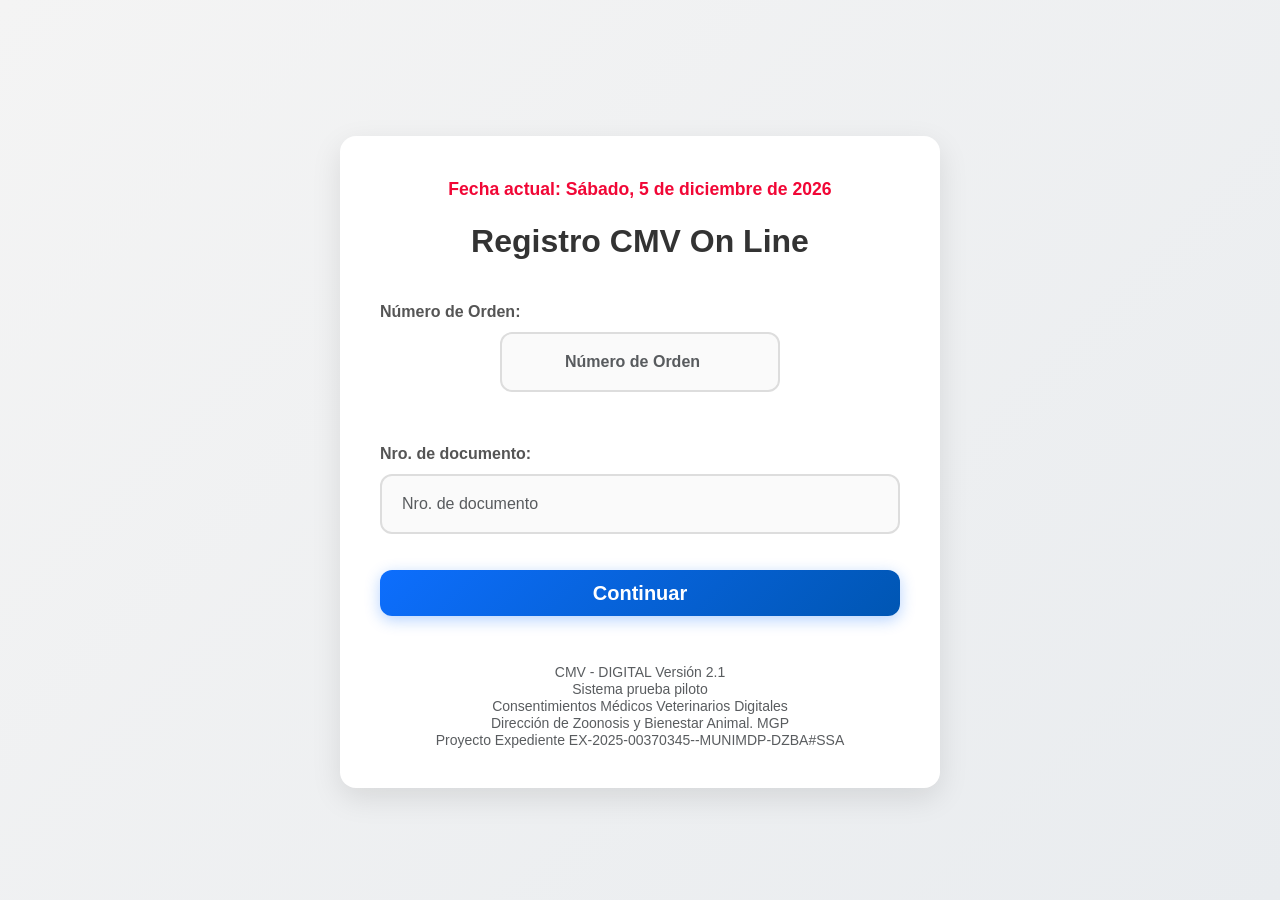
<file: index.html>
<!DOCTYPE html>
<html lang="es">

<head>
  <meta charset="UTF-8">
  <title>CMV on line</title>
  <meta name="viewport" content="width=device-width, initial-scale=1.0">
  <link href="https://cdn.jsdelivr.net/npm/bootstrap@5.3.3/dist/css/bootstrap.min.css" rel="stylesheet"
    xintegrity="sha384-QWTKZyjpPEjISv5WaRU9OFeRpok6YctnYmDr5pNlyT2bRjXh0JMhjY6hW+ALEwIH" crossorigin="anonymous">
  <style>
    .btn-primary:disabled {
      background-color: #0d6efd !important;
      border-color: #0d6efd !important;
      opacity: 0.65 !important;
      cursor: not-allowed;
    }

    @keyframes parpadeo-suave {
      0% {
        opacity: 1;
        transform: scale(1);
      }

      50% {
        opacity: 0.7;
        transform: scale(1.05);
      }

      100% {
        opacity: 1;
        transform: scale(1);
      }
    }

    .btn-accept {
      border: 1px solid #0d6efd;
      color: #fff;
      background-color: #0d6efd;
      padding: 12px 20px;
      border-radius: 4px;
      cursor: pointer;
      font-size: 16px;
      font-weight: 800;
      transition: background-color 0.3s ease, border-color 0.3s ease, color 0.3s ease;
      text-align: center;
      margin-top: 15px;
    }

    /* Permite que parte del texto del botón se muestre sin negrita */
    .btn-accept .normal-weight {
      font-weight: 400 !important;
    }

    /* Clase que anima el botón cuando está habilitado */
    .btn-highlight {
      animation: parpadeo-suave 1.5s infinite ease-in-out;
      box-shadow: 0 0 10px rgba(13, 110, 253, 0.5);
    }

    .btn-accept:disabled {
      opacity: 0.65 !important;
      cursor: not-allowed;
    }

    /* Estilo cuando el CMV ha sido aceptado */
    .btn-accepted {
      background-color: #0b5ed7;
      color: #fff;
      border-color: #0b5ed7;
      box-shadow: 0 0 10px rgba(13, 110, 253, 0.5);
    }

    @keyframes parpadeo-aceptado {
      0% {
        transform: scale(1);
        box-shadow: 0 0 10px rgba(13, 110, 253, 0.5);
      }

      50% {
        transform: scale(1.02);
        box-shadow: 0 0 20px rgba(13, 110, 253, 0.7);
      }

      100% {
        transform: scale(1);
        box-shadow: 0 0 10px rgba(13, 110, 253, 0.5);
      }
    }

    .btn-accept:hover {
      background-color: #0b5ed7;
      color: #fff;
    }

    .highlight-text {
      color: #000;
      font-weight: bold;
    }

    .readonly-field {
      background-color: #f0f0f0;
    }

    .numero-orden-container {
      display: flex;
      flex-direction: column;
      justify-content: left;
      margin-bottom: 15px;
    }

    .numero-orden-container label {
      font-weight: 600;
      font-size: 1rem;
    }

    .orden-numero-input {
      text-align: center;
      font-weight: 900;
      font-size: 3rem;
      padding: 20px;
      width: 220px;
      border: 3px solid #dc3545;
      border-radius: 8px;
      background-color: #f8f9fa;
      margin: 0 auto;
      color: #dc3545;
    }

    .modal-text-lg {
      font-size: 1.25rem;
    }

    /* Estilos generales del cuerpo y contenedor */
    body {
      font-family: 'Segoe UI', Tahoma, Geneva, Verdana, sans-serif;
      background: linear-gradient(135deg, #f4f4f4 0%, #e9ecef 100%);
      display: flex;
      justify-content: center;
      align-items: center;
      min-height: 100vh;
      margin: 0;
      padding: 20px;
      box-sizing: border-box;
    }

    .form-container {
      background-color: #fff;
      padding: 40px;
      border-radius: 16px;
      box-shadow: 0 10px 30px rgba(0, 0, 0, 0.1);
      width: 100%;
      max-width: 600px;
      transition: transform 0.3s ease, box-shadow 0.3s ease;
    }

    .form-container:hover {
      transform: translateY(-5px);
      box-shadow: 0 15px 40px rgba(0, 0, 0, 0.15);
    }

    /* Nuevo estilo para la fecha */
    .fecha-centrada {
      text-align: center;
      margin-bottom: 20px;
      color: #f10736;
      font-weight: 600;
      font-size: 1.1rem;
    }

    h2 {
      text-align: center;
      margin-bottom: 30px;
      color: #333;
      font-weight: 700;
      font-size: 2rem;
    }

    /* Estilos de los campos del formulario */
    form {
      display: flex;
      flex-direction: column;
    }

    input[type="text"],
    input[type="number"],
    input[type="tel"],
    input[type="email"],
    select {
      width: 100%;
      padding: 16px 20px;
      margin-bottom: 20px;
      border: 2px solid #ddd;
      border-radius: 12px;
      box-sizing: border-box;
      font-size: 16px;
      transition: border-color 0.3s ease, box-shadow 0.3s ease;
      background-color: #fafafa;
    }

    input[type="text"]:focus,
    input[type="number"]:focus,
    input[type="tel"]:focus,
    input[type="email"]:focus,
    select:focus {
      outline: none;
      border-color: #5cb85c;
      box-shadow: 0 0 0 3px rgba(92, 184, 92, 0.1);
      background-color: #fff;
    }

    /* Estilos para el botón de envío */
    button[type="submit"] {




      background-color: #0d6efd;
      border-color: #0d6efd;
      color: #fff;
      transition: background-color 0.15s ease-in-out, border-color 0.15s ease-in-out;
    }

    /* ====== Contenido embebido de style.css ====== */

    /* Estilos generales del cuerpo y contenedor */
    body {
      font-family: 'Segoe UI', Tahoma, Geneva, Verdana, sans-serif;
      background: linear-gradient(135deg, #f4f4f4 0%, #e9ecef 100%);
      display: flex;
      justify-content: center;
      align-items: center;
      min-height: 100vh;
      margin: 0;
      padding: 20px;
      box-sizing: border-box;
    }

    .form-container {
      background-color: #fff;
      padding: 40px;
      border-radius: 16px;
      box-shadow: 0 10px 30px rgba(0, 0, 0, 0.1);
      width: 100%;
      max-width: 600px;
      transition: transform 0.3s ease, box-shadow 0.3s ease;
    }

    .form-container:hover {
      transform: translateY(-5px);
      box-shadow: 0 15px 40px rgba(0, 0, 0, 0.15);
    }

    /* Nuevo estilo para la fecha */
    .fecha-centrada {
      text-align: center;
      margin-bottom: 20px;
      color: #f10736;
      font-weight: 600;
      font-size: 1.1rem;
    }

    h2 {
      text-align: center;
      margin-bottom: 30px;
      color: #333;
      font-weight: 700;
      font-size: 2rem;
    }

    /* Estilos de los campos del formulario */
    form {
      display: flex;
      flex-direction: column;
    }

    input[type="text"],
    input[type="number"],
    input[type="tel"],
    input[type="email"],
    select {
      width: 100%;
      padding: 16px 20px;
      margin-bottom: 20px;
      border: 2px solid #ddd;
      border-radius: 12px;
      box-sizing: border-box;
      font-size: 16px;
      transition: border-color 0.3s ease, box-shadow 0.3s ease;
      background-color: #fafafa;
    }

    input[type="text"]:focus,
    input[type="number"]:focus,
    input[type="tel"]:focus,
    input[type="email"]:focus,
    select:focus {
      outline: none;
      border-color: #5cb85c;
      box-shadow: 0 0 0 3px rgba(92, 184, 92, 0.1);
      background-color: #fff;
    }

    /* Estilos para los campos de solo lectura */
    .readonly-field {
      background-color: #e9ecef;
      color: #6c757d;
      cursor: not-allowed;
      border-color: #adb5bd;
    }

    /* Estilos para el botón de envío (coincide con el resto de botones primarios) */
    button[type="submit"] {
      background: linear-gradient(135deg, #0d6efd 0%, #0056b3 100%);
      color: #fff;
      padding: 16px 32px;
      border: none;
      border-radius: 12px;
      cursor: pointer;
      font-size: 18px;
      font-weight: 600;
      transition: background 0.3s ease, transform 0.2s ease;
      box-shadow: 0 4px 15px rgba(13, 110, 253, 0.3);
    }

    button[type="submit"]:hover {
      background: linear-gradient(135deg, #0056b3 0%, #004085 100%);
      transform: translateY(-2px);
      box-shadow: 0 6px 20px rgba(13, 110, 253, 0.4);
    }

    /* Estilos para la etiqueta y texto pequeño */
    label {
      margin-top: 10px;
      margin-bottom: 8px;
      color: #555;
      font-weight: 600;
      text-align: left;
      font-size: 1rem;
    }

    small {
      font-size: 0.85em;
      color: #888;
      margin: 0;
      line-height: 1.2;
      display: block;
    }

    /* Media queries para móviles */
    @media (max-width: 768px) {
      body {
        padding: 10px;
      }

      .form-container {
        padding: 20px;
        margin: 10px;
        border-radius: 12px;
      }

      h2 {
        font-size: 1.5rem;
        margin-bottom: 20px;
      }

      input[type="text"],
      input[type="number"],
      input[type="tel"],
      input[type="email"],
      select {
        padding: 14px 16px;
        font-size: 16px;
        /* Previene zoom en iOS */
      }

      button[type="submit"] {
        padding: 14px 24px;
        font-size: 16px;
      }

      .fecha-centrada {
        font-size: 1rem;
      }
    }

    /* Contenedor y estilo para Número de Orden */
    .numero-orden-container {
      display: flex;
      flex-direction: column;
      justify-content: center;
      margin-bottom: 20px;
    }

    .orden-numero-input {
      text-align: center;
      font-weight: 800;
      font-size: 3rem;
      padding: 20px;
      width: 100%;
      max-width: 280px;
      border: 3px solid #dc3545;
      border-radius: 12px;
      margin: 0 auto;
      background-color: #f8f9fa;
      color: #dc3545;
      transition: border-color 0.3s ease;
    }

    .orden-numero-input:focus {
      border-color: #5cb85c;
      box-shadow: 0 0 0 3px rgba(92, 184, 92, 0.1);
    }

    /* Estilo para botones adicionales */
    .btn {
      border-radius: 12px;
      font-weight: 600;
      transition: all 0.3s ease;
    }

    .btn-primary {
      background: linear-gradient(135deg, #0d6efd 0%, #0056b3 100%);
      border: none;
      box-shadow: 0 4px 15px rgba(13, 110, 253, 0.3);
    }

    /* Loader Overlay Stylings */
    @keyframes spin3d {
      0% {
        transform: rotateY(0deg);
      }

      100% {
        transform: rotateY(360deg);
      }
    }

    #loadingOverlay {
      position: fixed;
      top: 0;
      left: 0;
      width: 100%;
      height: 100%;
      background: rgba(255, 255, 255, 0.9);
      display: none;
      flex-direction: column;
      justify-content: center;
      align-items: center;
      z-index: 9999;
      backdrop-filter: blur(5px);
      perspective: 1000px;
    }

    .loader-rotating-icon {
      width: 120px;
      height: 120px;
      animation: spin3d 2s linear infinite;
      filter: drop-shadow(0 0 15px rgba(0, 0, 0, 0.2));
      transform-style: preserve-3d;
    }
  </style>
</head>

<body>
  <div id="loadingOverlay">
    <img src="mgp_icono.png" class="loader-rotating-icon" alt="Cargando...">
    <p class="mt-3 fw-bold text-primary" id="loaderText">Procesando información...</p>
  </div>
  <div class="form-container container mt-4">
    <p class="fecha-centrada">Fecha actual: <span id="fechaActual"></span></p>
    <h2 class="fw-bold">Registro CMV On Line</h2>
    <form id="miForm">
      <p id="mensajeAdvertencia" class="text-danger" style="display: none;"></p>

      <div class="col-12 text-center numero-orden-container">
        <label for="numeroOrdenInput">Número de Orden:</label>
        <input type="number" name="numero_de_orden" class="form-control orden-numero-input" id="numeroOrdenInput"
          placeholder="Número de Orden" required>
      </div>

      <div class="row g-3 mb-3">
        <div class="col-12">
          <label for="documentoInput">Nro. de documento:</label>
          <input type="number" name="documento" placeholder="Nro. de documento" class="form-control" id="documentoInput"
            required>
          <input type="hidden" name="id_propietario" id="idPropietarioInput">
          <input type="hidden" name="id_animal" id="idAnimalInput">
          <input type="hidden" name="hereda" id="heredaInput">
        </div>
      </div>

      <div id="continueButtonContainer" class="d-grid gap-2">
        <button type="button" class="btn btn-primary btn-lg" id="continueBtn">Continuar</button>
      </div>

      <div id="formContent" style="display: none;">
        <div class="row g-3 mb-3">
          <div class="col-12">
            <label for="apellidoInput">Apellido:</label>
            <input type="text" placeholder="Apellido del propietario" class="form-control" id="apellidoInput" required>
          </div>
          <div class="col-12">
            <label for="nombreInput">Nombre/s:</label>
            <input type="text" placeholder="Nombre del propietario" class="form-control" id="nombreInput" required>
            <input type="hidden" name="propietario" id="propietarioInput">
          </div>
          <div class="col-12">
            <label for="domicilioInput">Domicilio:</label>
            <input type="text" name="domicilio" placeholder="Domicilio" class="form-control" id="domicilioInput"
              required>
          </div>
          <div class="col-12">
            <label for="telefonoInput">Teléfono / Celular:</label>
            <input type="tel" name="telefono" placeholder="Teléfono" class="form-control" id="telefonoInput" required>
          </div>
        </div>
        <div class="row g-3 mb-3">
          <div class="col-12">
            <label for="especieInput">Especie:</label>
            <select name="especie" class="form-select" id="especieInput" required>
              <option value="">Seleccione especie</option>
              <option value="Canino macho">Canino macho</option>
              <option value="Canino hembra">Canino hembra</option>
              <option value="Felino macho">Felino macho</option>
              <option value="Felino hembra">Felino hembra</option>
            </select>
          </div>
          <div class="col-12">
            <label for="edadInput">Edad del animal (indique mes o año):</label>
            <input type="text" name="edad" placeholder="Edad" class="form-control" id="edadInput" required>
          </div>
          <div class="col-12">
            <label for="raza">Raza:</label>
            <select name="raza" id="raza" class="form-select" required>
              <option value="">Seleccione raza</option>
              <option value="Mestizo">Mestizo</option>
              <option value="Definida">Definida</option>
            </select>
          </div>
          <div class="col-12">
            <label for="razaDefinida" style="display:none;">Indique la raza:</label>
            <input type="text" name="razaDefinida" id="razaDefinida" placeholder="Indique la raza" class="form-control"
              required style="display:none;">
          </div>
          <div class="col-12">
            <label for="pelajeInput">Pelaje:</label>
            <select name="pelaje" id="pelajeInput" class="form-select" required>
              <option value="">Seleccione pelaje</option>
              <option value="Amarillo">Amarillo</option>
              <option value="Atigrado">Atigrado</option>
              <option value="Bayo">Bayo</option>
              <option value="Blanco">Blanco</option>
              <option value="Blanco y marron">Blanco y marrón</option>
              <option value="Blanco y negro">Blanco y negro</option>
              <option value="Blanco y gris">Blanco y gris</option>
              <option value="Gris">Gris</option>
              <option value="Gris y blanco">Gris y blanco</option>
              <option value="Gris y negro">Gris y negro</option>
              <option value="Gris y marrón">Gris y marrón</option>
              <option value="Marron">Marrón</option>
              <option value="Naranja">Naranja</option>
              <option value="Negro">Negro</option>
              <option value="Negro y marrón">Negro y marrón</option>
              <option value="Tricolor">Tricolor</option>
            </select>
          </div>
        </div>

        <div class="row g-3 mb-3">
          <div class="col-12">
            <label for="antirrabica">¿Fue vacunado contra la rabia en el último año?:</label>
            <select name="antirrabica" id="antirrabica" class="form-select" required>
              <option value="">Seleccione</option>
              <option value="Sí">Sí</option>
              <option value="No">No</option>
            </select>
          </div>
          <div class="col-12">
            <label for="fechaAntirrabica" style="display:none;">¿Cuándo fue vacunado?:</label>
            <input type="text" name="fechaAntirrabica" id="fechaAntirrabica" placeholder="¿Cuándo fue vacunado?"
              required class="form-control" style="display:none;">
          </div>
          <div class="col-12" id="vacunarDiv" style="display:none;">
            <label for="vacunarAnimal">¿Desea vacunar al animal?:</label>
            <select name="vacunarAnimal" id="vacunarAnimal" class="form-select" required>
              <option value="">Seleccione</option>
              <option value="Sí">Sí</option>
              <option value="No">No</option>
            </select>
          </div>
          <div class="col-12">
            <label for="email">Correo electrónico (no obligatorio):</label>
            <input type="email" name="email" id="email" placeholder="Su correo electrónico" class="form-control">
            <small class="form-text">El correo es opcional y será utilizado únicamente para enviar el consentimiento
              médico veterinario.</small>
          </div>
        </div>

        <div class="d-flex justify-content-center">
          <button type="button" class="btn btn-accept" id="btnAcepto" disabled><span class="normal-weight">HAGA CLICK
              AQUI en este recuadro si acepta el Consentimiento Médico Veterinario.</span> <span
              class="highlight-text">VERIFIQUE QUE LOS DATOS ESTEN COMPLETOS.</span></button>
        </div>

        <div class="d-grid gap-2 mt-3">
          <button type="submit" class="btn btn-primary btn-lg" id="submitBtn" disabled>Enviar datos</button>
        </div>
      </div>
    </form>

    <footer class="text-center mt-5">
      <small class="form-text">
        CMV - DIGITAL Versión 2.1<br>
        Sistema prueba piloto<br>
        Consentimientos Médicos Veterinarios Digitales<br>
        Dirección de Zoonosis y Bienestar Animal. MGP<br>
        Proyecto Expediente EX-2025-00370345--MUNIMDP-DZBA#SSA
      </small>
    </footer>
  </div>

  <div class="modal fade" id="successModal" tabindex="-1" aria-labelledby="successModalLabel" aria-hidden="true">
    <div class="modal-dialog modal-lg">
      <div class="modal-content">
        <div class="modal-header">
          <h5 class="modal-title" id="successModalLabel">CMV Online</h5>
          <button type="button" class="btn-close" data-bs-dismiss="modal" aria-label="Close"></button>
        </div>
        <div class="modal-body">
          <p id="modal-message" class="modal-text-lg"></p>
        </div>
        <div class="modal-footer">
          <button type="button" class="btn btn-primary" data-bs-dismiss="modal">Aceptar</button>
        </div>
      </div>
    </div>
  </div>

  <div class="modal fade" id="warningModal" tabindex="-1" aria-labelledby="warningModalLabel" aria-hidden="true">
    <div class="modal-dialog modal-lg">
      <div class="modal-content">
        <div class="modal-header">
          <h5 class="modal-title" id="warningModalLabel">CMV Online</h5>
          <button type="button" class="btn-close" data-bs-dismiss="modal" aria-label="Close"></button>
        </div>
        <div class="modal-body">
          <p id="warning-message" class="modal-text-lg"></p>

          <div id="pppContainer" style="display: none;" class="mt-3">
            <button class="btn btn-outline-danger btn-sm" type="button" data-bs-toggle="collapse"
              data-bs-target="#listaRazasPPP" aria-expanded="false">
              Ver listado de razas (Ordenanza 22031)
            </button>
            <div class="collapse mt-2" id="listaRazasPPP">
              <div class="card card-body" style="font-size: 0.9rem;">
                <ul class="row list-unstyled">
                  <li class="col-md-6">Airedale Terrier</li>
                  <li class="col-md-6">Akita Inu</li>
                  <li class="col-md-6">American Staffordshire Terrier</li>
                  <li class="col-md-6">Pitbull American Terrier</li>
                  <li class="col-md-6">Boyero de berna</li>
                  <li class="col-md-6">Bóxer</li>
                  <li class="col-md-6">Bullmastif</li>
                  <li class="col-md-6">Bull Terrier</li>
                  <li class="col-md-6">Cané corso</li>
                  <li class="col-md-6">Doberman</li>
                  <li class="col-md-6">Dogo Argentino</li>
                  <li class="col-md-6">Dogo Alemán</li>
                  <li class="col-md-6">Gran Danés</li>
                  <li class="col-md-6">Dogo Canario</li>
                  <li class="col-md-6">Presa Canario</li>
                  <li class="col-md-6">Dogo de burdeos</li>
                  <li class="col-md-6">Fila Brasileño</li>
                  <li class="col-md-6">Gran perro Japonés</li>
                  <li class="col-md-6">Kuvas</li>
                  <li class="col-md-6">Mastiff (Mastín Inglés)</li>
                  <li class="col-md-6">Mastín Napolitano</li>
                  <li class="col-md-6">Ovejero Alemán</li>
                  <li class="col-md-6">Ovejero Belga</li>
                  <li class="col-md-6">Pastor del Cáucaso</li>
                  <li class="col-md-6">Rottweiler</li>
                  <li class="col-md-6">San Bernardo</li>
                  <li class="col-md-6">Schnauzer Gigante</li>
                  <li class="col-md-6">Staffordshire Bull Terrier</li>
                  <li class="col-md-6">Viejo Pastor Inglés</li>
                  <li class="col-md-6">Mestizos de las cruzas anteriores</li>
                </ul>
              </div>
            </div>
          </div>
        </div>
        <div class="modal-footer">
          <button type="button" class="btn btn-primary" data-bs-dismiss="modal">Aceptar</button>
        </div>
      </div>
    </div>
  </div>

  <div class="modal fade" id="accessDisabledModal" tabindex="-1" aria-labelledby="accessDisabledModalLabel"
    aria-hidden="true" data-bs-backdrop="static" data-bs-keyboard="false">
    <div class="modal-dialog modal-lg">
      <div class="modal-content">
        <div class="modal-header">
          <h5 class="modal-title" id="accessDisabledModalLabel">CMV Online</h5>
        </div>
        <div class="modal-body">
          <p class="modal-text-lg text-danger fw-bold text-center" id="accessDisabledMessage">ACCESO DESHABILITADO</p>
        </div>
        <div class="modal-footer">
          <button type="button" class="btn btn-primary" data-bs-dismiss="modal">Aceptar</button>
        </div>
      </div>
    </div>
  </div>

  <script src="https://cdn.jsdelivr.net/npm/bootstrap@5.3.3/dist/js/bootstrap.bundle.min.js"
    xintegrity="sha384-YvpcrYf0tY3lHB60NNkmXc5s9fDVZLESaAA55NDzOxhy9GkcIdslK1eN7N6jIeHz"
    crossorigin="anonymous"></script>

  <script>
    function showLoader(text) {
      document.getElementById('loaderText').textContent = text || "Procesando...";
      document.getElementById('loadingOverlay').style.display = "flex";
    }

    function hideLoader() {
      document.getElementById('loadingOverlay').style.display = "none";
    }

    // Configuración de la fecha actual
    const fechaElemento = document.getElementById("fechaActual");
    const hoy = new Date();
    const opciones = { weekday: 'long', year: 'numeric', month: 'long', day: 'numeric' };
    const fechaFormateada = hoy.toLocaleDateString('es-ES', opciones);
    fechaElemento.textContent = fechaFormateada.charAt(0).toUpperCase() + fechaFormateada.slice(1);
    /**
         * Muestra el modal de advertencia con un mensaje específico.
         * @param {string} mensaje El texto a mostrar en el modal.
         * @param {boolean} mostrarPPP Si se debe mostrar el botón de razas peligrosas.
         */
    function deshabilitarFormulario(mensaje, mostrarPPP = false) {
      const modalMessage = document.getElementById("warning-message");
      const pppContainer = document.getElementById("pppContainer");

      modalMessage.textContent = mensaje;

      // Si mostrarPPP es true, mostramos el botón del listado
      pppContainer.style.display = mostrarPPP ? "block" : "none";

      // Reiniciamos el colapsable por si quedó abierto de antes
      const listaRazas = document.getElementById("listaRazasPPP");
      if (listaRazas.classList.contains('show')) {
        listaRazas.classList.remove('show');
      }

      const warningModal = new bootstrap.Modal(document.getElementById('warningModal'));
      warningModal.show();
    }

    /**
     * Muestra el modal de acceso deshabilitado y bloquea la interacción del formulario.
     * @param {string} mensaje El texto a mostrar en el modal.
     */
    function deshabilitarPorAcceso(mensaje) {
      const accessDisabledMessage = document.getElementById("accessDisabledMessage");
      accessDisabledMessage.textContent = mensaje;
      const accessDisabledModal = new bootstrap.Modal(document.getElementById('accessDisabledModal'));
      accessDisabledModal.show();
      const form = document.getElementById("miForm");
      const inputs = form.querySelectorAll("input, select, button");
      inputs.forEach(input => input.disabled = true);
    }

    /**
     * Verifica la validez de los campos y habilita/deshabilita los botones.
     */
    function verificarValidezFormulario() {
      const form = document.getElementById("miForm");
      const btnAcepto = document.getElementById("btnAcepto");
      const submitBtn = document.getElementById("submitBtn");

      let formIsValid = form.checkValidity();

      // Verificar Apellido y Nombre (parte del contenido oculto)
      const formContent = document.getElementById("formContent");
      const apellidoInput = document.getElementById("apellidoInput");
      const nombreInput = document.getElementById("nombreInput");
      if (formContent.style.display !== "none" &&
        (!apellidoInput.value.trim() || !nombreInput.value.trim())) {
        formIsValid = false;
      }

      // Validación de Raza Definida
      const razaSelect = document.getElementById("raza");
      const razaDefinidaInput = document.getElementById("razaDefinida");
      if (razaSelect.value === "Definida" && (!razaDefinidaInput.value || !razaDefinidaInput.value.trim())) {
        formIsValid = false;
      }

      // Validación de Antirrábica y Vacunar Animal
      const antirrabicaSelect = document.getElementById("antirrabica");
      const fechaAntirrabicaInput = document.getElementById("fechaAntirrabica");
      const vacunarAnimalSelect = document.getElementById("vacunarAnimal");

      // Si fue vacunado (Sí), la fecha debe ser requerida
      if (antirrabicaSelect.value === "Sí" && (!fechaAntirrabicaInput.value || !fechaAntirrabicaInput.value.trim())) {
        formIsValid = false;
      }

      // Si NO fue vacunado (No), la opción de vacunar debe ser seleccionada si es requerida
      if (antirrabicaSelect.value === "No" && vacunarAnimalSelect.getAttribute("required") === "true" && vacunarAnimalSelect.value === "") {
        formIsValid = false;
      }

      btnAcepto.disabled = !formIsValid;

      const aceptoClicked = btnAcepto.classList.contains("btn-accepted");
      // Si el botón está habilitado y aún NO fue clickeado, lo destacamos con parpadeo.
      if (!btnAcepto.disabled && !aceptoClicked) {
        btnAcepto.classList.add('btn-highlight');
      } else {
        btnAcepto.classList.remove('btn-highlight');
      }

      // El botón de enviar solo se habilita si el formulario es válido Y se aceptó el CMV
      submitBtn.disabled = !(formIsValid && aceptoClicked);

      // Si el botón de envío está habilitado, lo hacemos parpadear hasta que el usuario lo cliquee
      if (!submitBtn.disabled) {
        submitBtn.classList.add('btn-highlight');
      } else {
        submitBtn.classList.remove('btn-highlight');
      }
    }

    // Event listeners para validación
    document.getElementById("raza").addEventListener("change", function () {
      const razaDefinida = document.getElementById("razaDefinida");
      const razaDefinidaLabel = document.querySelector("label[for='razaDefinida']");
      if (this.value === "Definida") {
        razaDefinida.style.display = "block";
        razaDefinidaLabel.style.display = "block";
        razaDefinida.setAttribute("required", "true");
      } else {
        razaDefinida.style.display = "none";
        razaDefinidaLabel.style.display = "none";
        razaDefinida.removeAttribute("required");
        razaDefinida.value = "";
      }
      verificarValidezFormulario();
    });

    document.getElementById("antirrabica").addEventListener("change", function () {
      const fechaVacuna = document.getElementById("fechaAntirrabica");
      const fechaVacunaLabel = document.querySelector("label[for='fechaAntirrabica']");

      const vacunarDiv = document.getElementById("vacunarDiv");
      const vacunarAnimalSelect = document.getElementById("vacunarAnimal");

      if (this.value === "Sí") {
        fechaVacuna.style.display = "block";
        fechaVacunaLabel.style.display = "block";
        fechaVacuna.setAttribute("required", "true");

        vacunarDiv.style.display = "none";
        vacunarAnimalSelect.removeAttribute("required");
        vacunarAnimalSelect.value = "";
      } else if (this.value === "No") {
        fechaVacuna.style.display = "none";
        fechaVacunaLabel.style.display = "none";
        fechaVacuna.removeAttribute("required");
        fechaVacuna.value = "";

        vacunarDiv.style.display = "block";
        vacunarAnimalSelect.setAttribute("required", "true");

      } else {
        // Opción vacía
        fechaVacuna.style.display = "none";
        fechaVacunaLabel.style.display = "none";
        fechaVacuna.removeAttribute("required");
        fechaVacuna.value = "";

        vacunarDiv.style.display = "none";
        vacunarAnimalSelect.removeAttribute("required");
        vacunarAnimalSelect.value = "";
      }
      verificarValidezFormulario();
    });

    // Al presionar Continuar
    document.getElementById("continueBtn").addEventListener("click", function () {
      const documento = document.getElementById("documentoInput").value.trim();
      const numeroDeOrden = document.getElementById("numeroOrdenInput").value.trim();

      if (!documento || !numeroDeOrden) {
        deshabilitarFormulario("⛔ Debe ingresar su Documento y el Número de Orden para continuar.");
        return;
      }

      const continueBtn = document.getElementById("continueBtn");

      const mensajeAdvertencia = document.getElementById("mensajeAdvertencia");
      mensajeAdvertencia.style.display = "none";
      const formContent = document.getElementById("formContent");


      // CAMBIOS DE ESTADO (AHORA ANTES DEL FETCH)
      continueBtn.disabled = true;
      continueBtn.textContent = 'Aguarde un instante...';
      showLoader("Aguarde un instante...");
      // FIN CAMBIOS DE ESTADO

      const url = "https://script.google.com/macros/s/AKfycbyfoC0wqFcJkWy-UyvORX2OesdG5byJpVu0nzgpu_Li6zW5IlsitZmuZWUBqguIiKichw/exec?documento="
        + encodeURIComponent(documento)
        + "&numero_de_orden=" + encodeURIComponent(numeroDeOrden);

      fetch(url)
        .then(res => res.json())
        .then(data => {
          if (data.error_orden) {
            deshabilitarFormulario(data.error_orden); // Usa el mensaje específico de orden
          }
          else if (data.error) {
            deshabilitarFormulario(data.error); // Usa el mensaje específico de documento o cupo agotado
          } else {
            // Mostrar el mensaje de advertencia aquí, después de verificar que no hay errores.



            const mensajeAlerta = "⚠️ **Importante:** Recuerde que este número de orden solamente puede ser utilizado una sola vez por día y que además es un animal por persona. Si usted posee un animal PPP - Perro Potencialmente Peligroso enmarcado dentro de la Ordenanza 22031, consulte por el trámite a través de www.mardelplata.gov.ar/ppp";
            deshabilitarFormulario(mensajeAlerta, true)

            continueBtn.style.display = "none";
            formContent.style.display = "block";

            // Manejo de campos Apellido y Nombre
            const apellidoCampo = document.getElementById("apellidoInput");
            const nombreCampo = document.getElementById("nombreInput");
            const domicilioCampo = document.querySelector("input[name='domicilio']");
            const telefonoCampo = document.querySelector("input[name='telefono']");

            document.getElementById("heredaInput").value = data.hereda;

            if (data.existe) {
              document.getElementById("idPropietarioInput").value = data.id_propietario;
              document.getElementById("idAnimalInput").value = "";

              // Dividir el campo 'propietario' si existe y rellenar los nuevos campos
              const nombreCompleto = data.datos[0] || "";
              const partesNombre = nombreCompleto.split(/\s+/); // Divide por uno o más espacios

              // Asume que la última palabra es el nombre y el resto es el apellido/s
              const nombre = partesNombre.length > 0 ? partesNombre.pop() : "";
              const apellido = partesNombre.join(' '); // El resto es el apellido/s

              apellidoCampo.value = apellido;
              apellidoCampo.readOnly = true;
              apellidoCampo.classList.add("readonly-field");

              nombreCampo.value = nombre;
              nombreCampo.readOnly = true;
              nombreCampo.classList.add("readonly-field");

              domicilioCampo.value = data.datos[1] || "";
              domicilioCampo.readOnly = true;
              domicilioCampo.classList.add("readonly-field");

              telefonoCampo.value = data.datos[2] || "";
              telefonoCampo.readOnly = true;
              telefonoCampo.classList.add("readonly-field");

              ["especie", "edad", "raza", "razaDefinida", "pelajeInput", "antirrabica", "fechaAntirrabica", "email"].forEach(name => {
                const campo = document.querySelector(`[name='${name}']`);
                if (campo) {
                  campo.value = "";
                  campo.readOnly = false;
                  campo.classList.remove("readonly-field");
                }
              });
            } else {
              document.getElementById("idPropietarioInput").value = "";
              document.getElementById("idAnimalInput").value = "";

              // **CAMPOS A RESETEAR/HABILITAR:**
              [apellidoCampo, nombreCampo, domicilioCampo, telefonoCampo].forEach(campo => {
                campo.value = "";
                campo.readOnly = false;
                campo.classList.remove("readonly-field");
              });
            }
            // Fin de Manejo de campos Apellido y Nombre

            document.getElementById("razaDefinida").style.display = "none";
            document.querySelector("label[for='razaDefinida']").style.display = "none";
            document.getElementById("razaDefinida").value = "";
            document.getElementById("razaDefinida").removeAttribute("required");

            document.getElementById("fechaAntirrabica").style.display = "none";
            document.querySelector("label[for='fechaAntirrabica']").style.display = "none";
            document.getElementById("fechaAntirrabica").value = "";
            document.getElementById("fechaAntirrabica").removeAttribute("required");

            document.getElementById("vacunarDiv").style.display = "none";
            document.getElementById("vacunarAnimal").removeAttribute("required");
            document.getElementById("vacunarAnimal").value = "";

          }
        })
        .catch(err => console.error("❌ Error al consultar documento:", err))
        .finally(() => {
          hideLoader();
          // Restaurar el texto original y la habilitación del botón
          continueBtn.textContent = 'Continuar'; // Restaurar el texto
          continueBtn.disabled = false;
          verificarValidezFormulario();
        });
    });

    document.getElementById("miForm").addEventListener("input", verificarValidezFormulario);

    document.getElementById("btnAcepto").addEventListener("click", function () {
      this.classList.add("btn-accepted");
      this.classList.remove("btn-highlight");
      verificarValidezFormulario();
    });

    // Lógica de concatenación y envío (CON MANEJO DE ERROR DE BLOQUEO)
    document.getElementById("miForm").addEventListener("submit", async function (e) {
      e.preventDefault();

      const submitBtn = document.getElementById("submitBtn");
      const documento = document.getElementById("documentoInput").value;
      const numeroDeOrden = document.getElementById("numeroOrdenInput").value;

      const apellidoInput = document.getElementById("apellidoInput");
      const nombreInput = document.getElementById("nombreInput");
      const propietarioInput = document.getElementById("propietarioInput");
      const continueBtn = document.getElementById("continueBtn");
      const btnAcepto = document.getElementById("btnAcepto");

      // Ocultar el div contenedor y deshabilitar explícitamente el botón.
      btnAcepto.parentNode.style.display = "none";
      btnAcepto.disabled = true;

      // Bloquear botón de envío, detener el parpadeo y cambiar texto
      submitBtn.disabled = true;
      submitBtn.classList.remove('btn-highlight');
      submitBtn.textContent = 'Verificando y enviando...';
      showLoader("Verificando datos y registrando su ingreso...");

      // Función de restauración común
      const restaurarFormulario = () => {
        hideLoader();
        this.reset();
        document.getElementById("formContent").style.display = "none";
        document.getElementById("razaDefinida").style.display = "none";
        document.getElementById("fechaAntirrabica").style.display = "none";
        document.querySelector("label[for='razaDefinida']").style.display = "none";
        document.querySelector("label[for='fechaAntirrabica']").style.display = "none";

        document.getElementById("vacunarDiv").style.display = "none";
        document.getElementById("vacunarAnimal").removeAttribute("required");

        document.getElementById("btnAcepto").classList.remove("btn-accepted");

        submitBtn.textContent = 'Enviar datos';
        continueBtn.style.display = "block";
        continueBtn.textContent = 'Continuar';

        btnAcepto.parentNode.style.display = "flex";

        [apellidoInput, nombreInput, document.getElementById("domicilioInput"), document.getElementById("telefonoInput")].forEach(campo => {
          campo.readOnly = false;
          campo.classList.remove("readonly-field");
        });
        verificarValidezFormulario(); // Re-chequea el estado
      }


      // ** 1. PRIMER PASO: VERIFICAR DUPLICIDAD FINAL (INMEDIATO) **
      // Hacemos el chequeo justo antes del envío (doble control)
      const checkUrl = "https://script.google.com/macros/s/AKfycbyfoC0wqFcJkWy-UyvORX2OesdG5byJpVu0nzgpu_Li6zW5IlsitZmuZWUBqguIiKichw/exec?documento="
        + encodeURIComponent(documento)
        + "&numero_de_orden=" + encodeURIComponent(numeroDeOrden);

      try {
        const checkResponse = await fetch(checkUrl);
        const checkData = await checkResponse.json();

        if (checkData.error_orden || checkData.error) {
          const errorMessage = checkData.error_orden || checkData.error;
          // Si detecta un error (orden ya usada, documento duplicado o acceso deshabilitado)
          deshabilitarFormulario(errorMessage);

          // Restaurar estado del formulario para que el usuario pueda corregir
          hideLoader();
          btnAcepto.parentNode.style.display = "flex";
          btnAcepto.disabled = false;
          submitBtn.disabled = false;
          submitBtn.textContent = 'Enviar datos';
          verificarValidezFormulario();
          return; // DETENER EL ENVÍO
        }

        // Si el chequeo pasa, continuamos con el envío INMEDIATO.

        // 2. Concatenar y formatear: Apellido + " " + Nombre
        const propietarioOriginal = `${apellidoInput.value.trim()} ${nombreInput.value.trim()}`;

        const propietarioFormateado = propietarioOriginal
          .toLowerCase()
          .split(' ')
          .map(word => {
            if (word.length === 0) return '';
            // Asegura que las palabras pequeñas no sean capitalizadas si no son la primera
            if (word.length <= 3 && word !== 'de' && word !== 'la' && word !== 'el') {
              return word;
            }
            return word.charAt(0).toUpperCase() + word.slice(1);
          })
          .join(' ');

        // 3. Guardar el valor final en el campo oculto 'propietario' para el envío
        propietarioInput.value = propietarioFormateado;
        const propietario = propietarioFormateado;

        const formData = new FormData(this);

        // ** 4. SEGUNDO PASO: ENVÍO FINAL (DENTRO DEL BLOQUEO DEL SERVIDOR) **
        const sendResponse = await fetch("https://script.google.com/macros/s/AKfycbyfoC0wqFcJkWy-UyvORX2OesdG5byJpVu0nzgpu_Li6zW5IlsitZmuZWUBqguIiKichw/exec", {
          method: "POST",
          body: formData
        });

        if (!sendResponse.ok) {
          throw new Error(`Error de envío: ${sendResponse.statusText}`);
        }

        // ¡IMPORTANTE! Validar si el servidor devolvió un error JSON por duplicidad
        const sendData = await sendResponse.json();

        if (sendData.error) {
          // Error devuelto por doPost (Bloqueo): Duplicado de Orden o Documento.
          // ESTA ES LA CLAVE DE LA CORRECCIÓN: Si el servidor dice que hubo error, mostramos el modal de advertencia con el mensaje.
          hideLoader();
          deshabilitarFormulario(sendData.error);
          return; // Detenemos el flujo para evitar el modal de éxito
        }

        // 5. Mostrar éxito (solo si NO hubo error en sendData)
        const modalMessage = document.getElementById("modal-message");
        modalMessage.textContent = `Los datos de ${propietario} (DNI: ${documento}) fueron registrados satisfactoriamente. Recuerde los requisitos para la castración de su animal y esperar a ser llamado por el número de orden.`;
        const successModal = new bootstrap.Modal(document.getElementById('successModal'));
        successModal.show();

      } catch (error) {
        console.error("❌ Error en la verificación o envío:", error);
        // Si hubo un error en la comunicación o el servidor no respondió OK
        deshabilitarFormulario("❌ Error grave al intentar enviar los datos. Intente nuevamente. (" + error.message + ")");

      } finally {
        // Restaurar la interfaz después del intento (éxito o fallo)
        restaurarFormulario();
      }
    });

    /**
     * Verifica si el acceso está habilitado (Cupo o Deshabilitado) al cargar la página.
     */
    function verificarAcceso() {
      showLoader("Verificando estado del sistema...");
      const urlAcceso = "https://script.google.com/macros/s/AKfycbyfoC0wqFcJkWy-UyvORX2OesdG5byJpVu0nzgpu_Li6zW5IlsitZmuZWUBqguIiKichw/exec?web_on_off=true";
      fetch(urlAcceso)
        .then(res => res.json())
        .then(data => {
          if (data.status === "DESHABILITADO") {
            deshabilitarPorAcceso("⛔ ACCESO DESHABILITADO");
          } else if (data.status === "CUPO_AGOTADO") {
            deshabilitarPorAcceso("⚠️ NO HAY CUPO DISPONIBLE");
          }
        })
        .catch(err => console.error("❌ Error al verificar el acceso:", err))
        .finally(() => hideLoader());
    }

    // Inicialización al cargar la ventana
    window.onload = verificarAcceso;
  </script>
</body>

</html>
</file>
